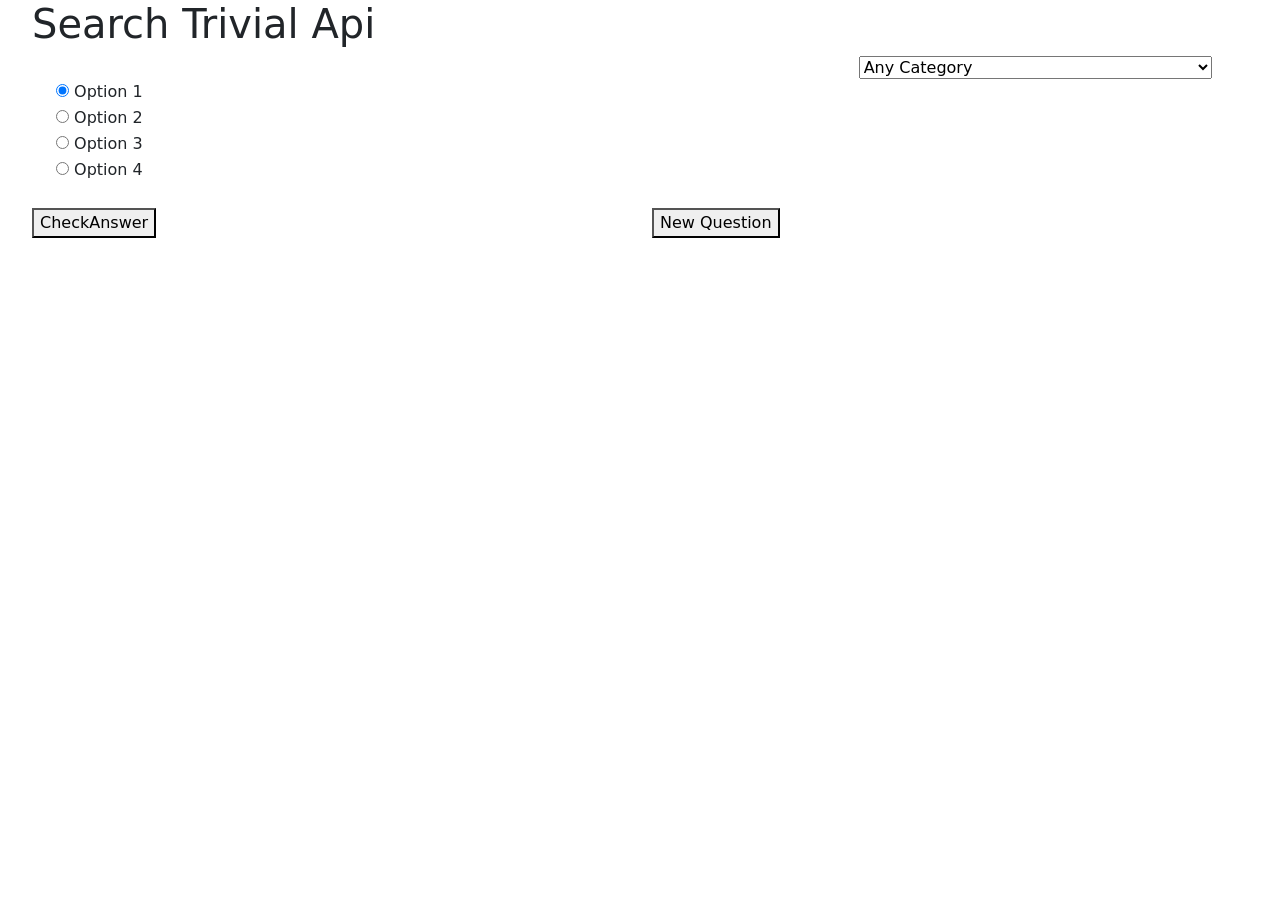
<file: 4.Javascript/practicaJs-main/docs/index.html>
<!DOCTYPE html>
<head>
<title>Trivial Api</title>

<link href="https://cdn.jsdelivr.net/npm/bootstrap@5.1.3/dist/css/bootstrap.min.css" rel="stylesheet" integrity="sha384-1BmE4kWBq78iYhFldvKuhfTAU6auU8tT94WrHftjDbrCEXSU1oBoqyl2QvZ6jIW3" crossorigin="anonymous">


</head>

<body style="margin-left: 2em; margin-right: 2em;">
    
<script src="https://cdn.jsdelivr.net/npm/bootstrap@5.1.3/dist/js/bootstrap.bundle.min.js" integrity="sha384-ka7Sk0Gln4gmtz2MlQnikT1wXgYsOg+OMhuP+IlRH9sENBO0LRn5q+8nbTov4+1p" crossorigin="anonymous"></script>



<h1>Search Trivial Api</h1>
<div class="row">
    <div class="col-8">
        <p id="question"></p>
    </div>

    <div class="col-4">
        <select name="topic" id="topic">
			<option value="any">Any Category</option>
			<option value="0">General Knowledge</option>
            <option value="1">Entertainment: Books</option>
            <option value="2">Entertainment: Film</option>
            <option value="3">Entertainment: Music</option>
            <option value="4">Entertainment: Musicals &amp; Theatres</option>
            <option value="5">Entertainment: Television</option>
            <option value="6">Entertainment: Video Games</option>
            <option value="7">Entertainment: Board Games</option>
            <option value="8">Science &amp; Nature</option>
            <option value="9">Science: Computers</option>
            <option value="10">Science: Mathematics</option>
            <option value="11">Mythology</option>
            <option value="12">Sports</option>
            <option value="13">Geography</option>
            <option value="14">History</option>
            <option value="15">Politics</option>
            <option value="16">Art</option>
            <option value="17">Celebrities</option>
            <option value="18">Animals</option>
            <option value="19">Vehicles</option>
            <option value="20">Entertainment: Comics</option>
            <option value="21">Science: Gadgets</option>
            <option value="22">Entertainment: Japanese Anime &amp; Manga</option>
            <option value="23">Entertainment: Cartoon &amp; Animations</option>		
        </select>
    </div>
    
</div>

<div class="row">

    <div class="col-8">

        <div class="form-check">
            <input type="radio" class="form-check-label" name="option" id="option1" value="option1" checked="checked">
            <label for="option1" class="form-check-label" id="lbl1">
                Option 1
            </label>
        </div>
        <div class="form-check">
            <input type="radio" class="form-check-label" name="option" id="option2" value="opntion2">
            <label for="option2" class="form-check-label" id="lbl2">
                Option 2
            </label>        
        </div>
        <div class="form-check">
            <input type="radio" class="form-check-label" name="option" id="option3" value="opntion3">
            <label for="option3" class="form-check-label" id="lbl3">
                Option 3
            </label>        
        </div>
        <div class="form-check">
            <input type="radio" class="form-check-label" name="option" id="option4" value="opntion4">
            <label for="option4" class="form-check-label" id="lbl4">
                Option 4
            </label>        
        </div>
    </div>

    <div class="col-4"></div>

</div>

<br>    

<div class="row">
    <div class="col-6">
        <button type="submit" onclick="checkAnswer()">CheckAnswer</button>
    </div>

    <div class="col-6">
        <button type="submit" onclick="getQuestion()">New Question</button>
    </div>

</div>



<script src="./assets/trivial.js"></script>
</body>
</file>
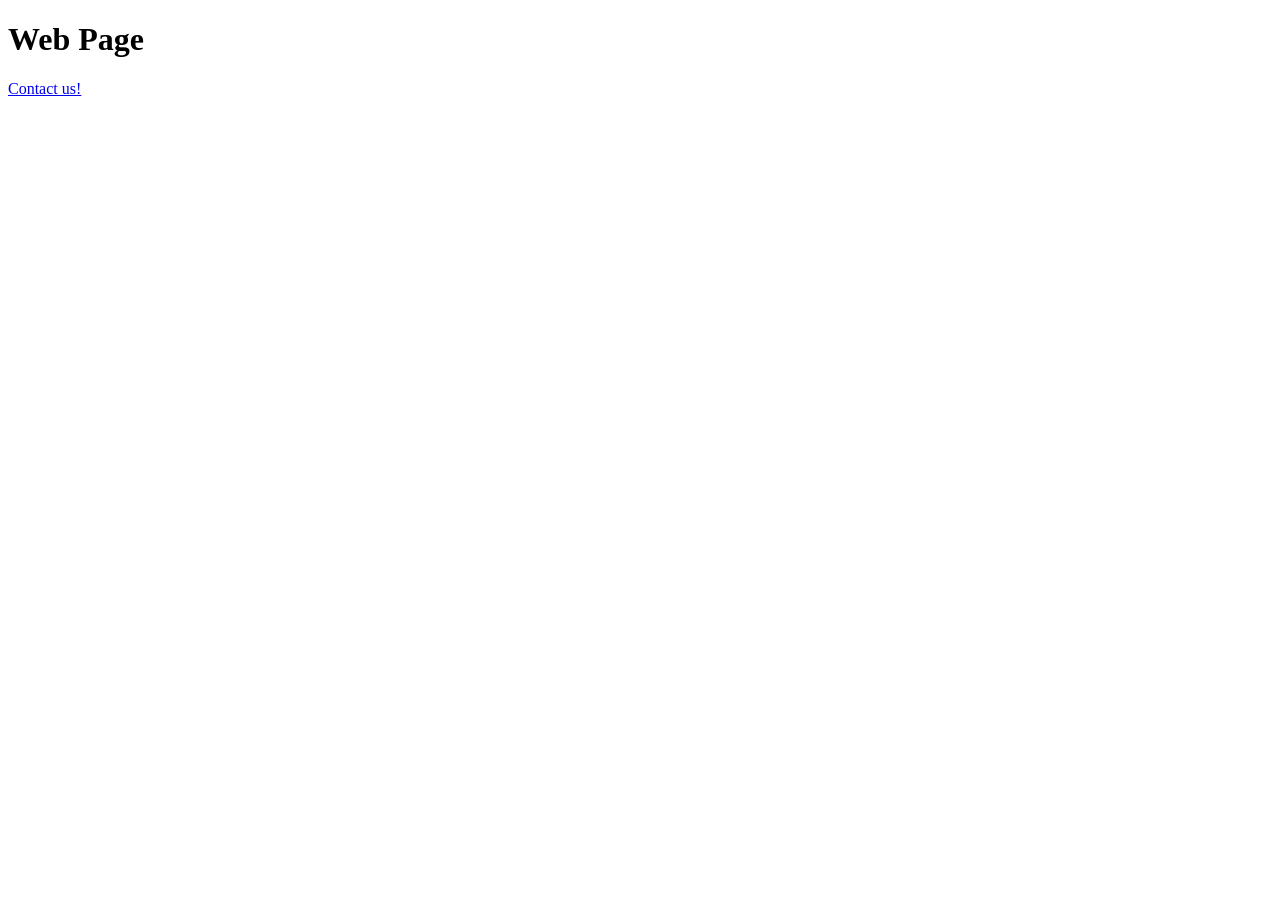
<file: 5.SpringBoot-Applications/PractiaSpringBoot-main/PractiaSpringBoot-main/target/classes/templates/index.html>
<!DOCTYPE html>


<head> 
    <title>Web Page</title>
    <meta http-equiv="Content-Type" content="text/html; charset=UTF-8" />
</head>

<body>
    <h1>Web Page</h1>

    <a href="/greeting">Contact us!</a>
</body>
</file>
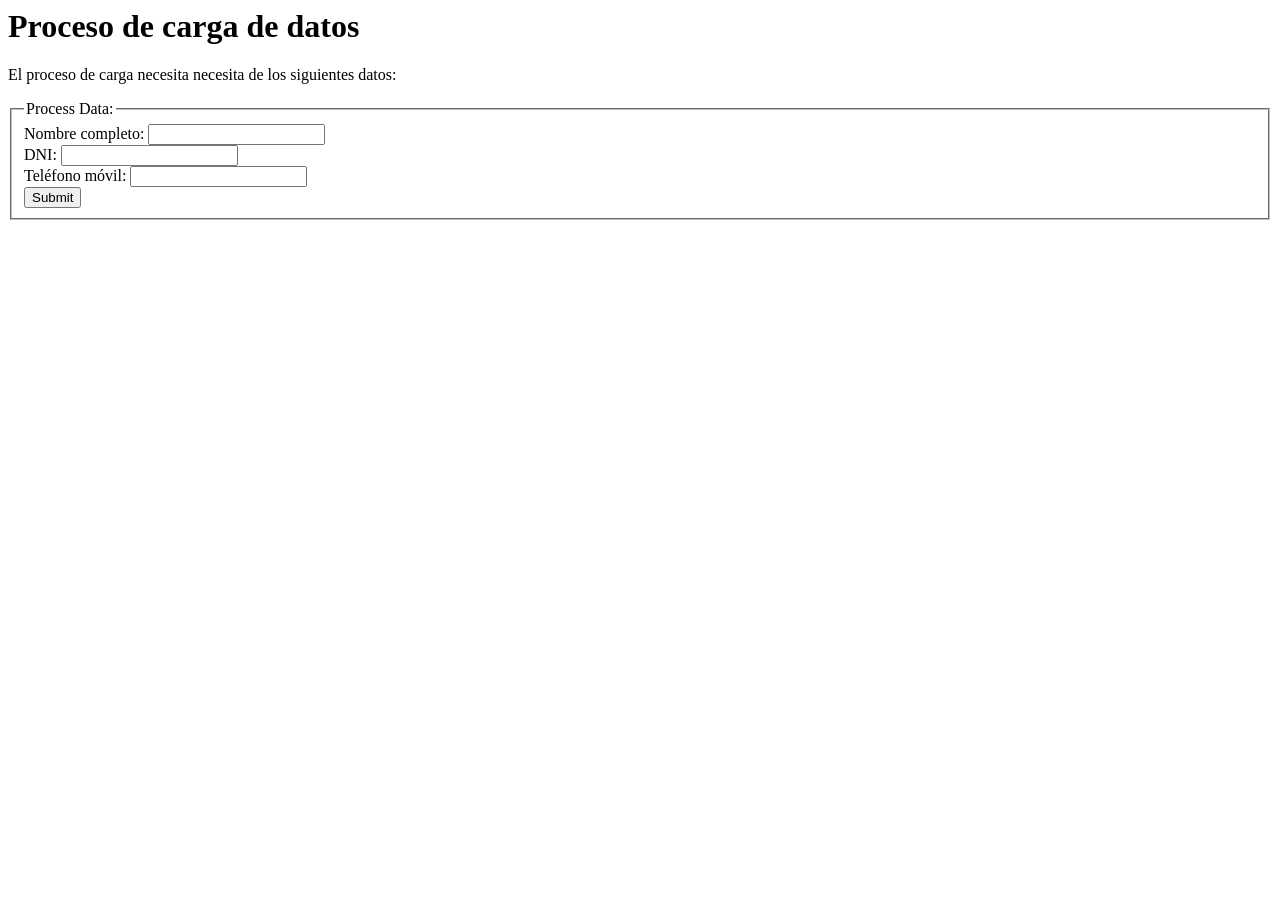
<file: 5.SpringBoot-Applications/Testing/PracticaSBTesting-main/practica-6/src/main/resources/static/index.html>
<html>
    <head>
        <meta charset="UTF-8">
    </head>
    <body>
        <h1>Proceso de carga de datos</h1>
        <p>
            El proceso de carga necesita necesita de los siguientes datos:
        </p>
        <form method="post"
              action="/api/v1/process-step1-legacy"
              enctype="application/x-www-form-urlencoded"
              onsubmit="return sendProcessStep1(event);">
            <fieldset>
                <legend>Process Data:</legend>
                <label for="fullName">Nombre completo:</label>
                <input type="text" id="fullName" name="fullName" /><br>
                <label for="dni">DNI:</label>
                <input type="text" id="dni" name="dni" /><br>
                <label for="telefono">Teléfono móvil:</label>
                <input type="text" id="telefono" name="telefono" /><br>
                <input type="submit">
            </fieldset>
        </form>
        <div id="feedback">

        </div>

        <script>
            function sendProcessStep1(event) {
                // Evitar que se envie el form
                event.preventDefault();

                var fullName = document.getElementById("fullName").value;
                var dni = document.getElementById("dni").value;
                var telefono = document.getElementById("telefono").value;

                const data = { fullName: fullName, dni: dni, telefono : telefono };
                const address = '/api/v1/process-step1';
                fetch(address, {
                    method: 'POST',
                    headers: {
                        'Content-Type': 'application/json'
                    },
                    body: JSON.stringify(data)
                    })
                    .then((response) => {
                      if (response.ok) {
                        return response.json();
                      }
                      throw new Error('Something went wrong');
                    })
                    .then(data => {
                        console.log(data);

                        if(data.result === "OK") {
                            document.getElementById("feedback").innerHTML = "<h1>Muchas gracias por enviar los datos. FETCH</h1><a href='javascript:location.reload()'>Recargar</a>";
                        } else {
                            document.getElementById("feedback").innerHTML = "<h1>Hemos tenido un problema con su solicitud.</h1><p>Revise los datos introducidos</p>";
                        }

                        console.log("Done");
                    })
                    .catch(error => console.error(error));
            };
        </script>
    </body>
</html>
</file>
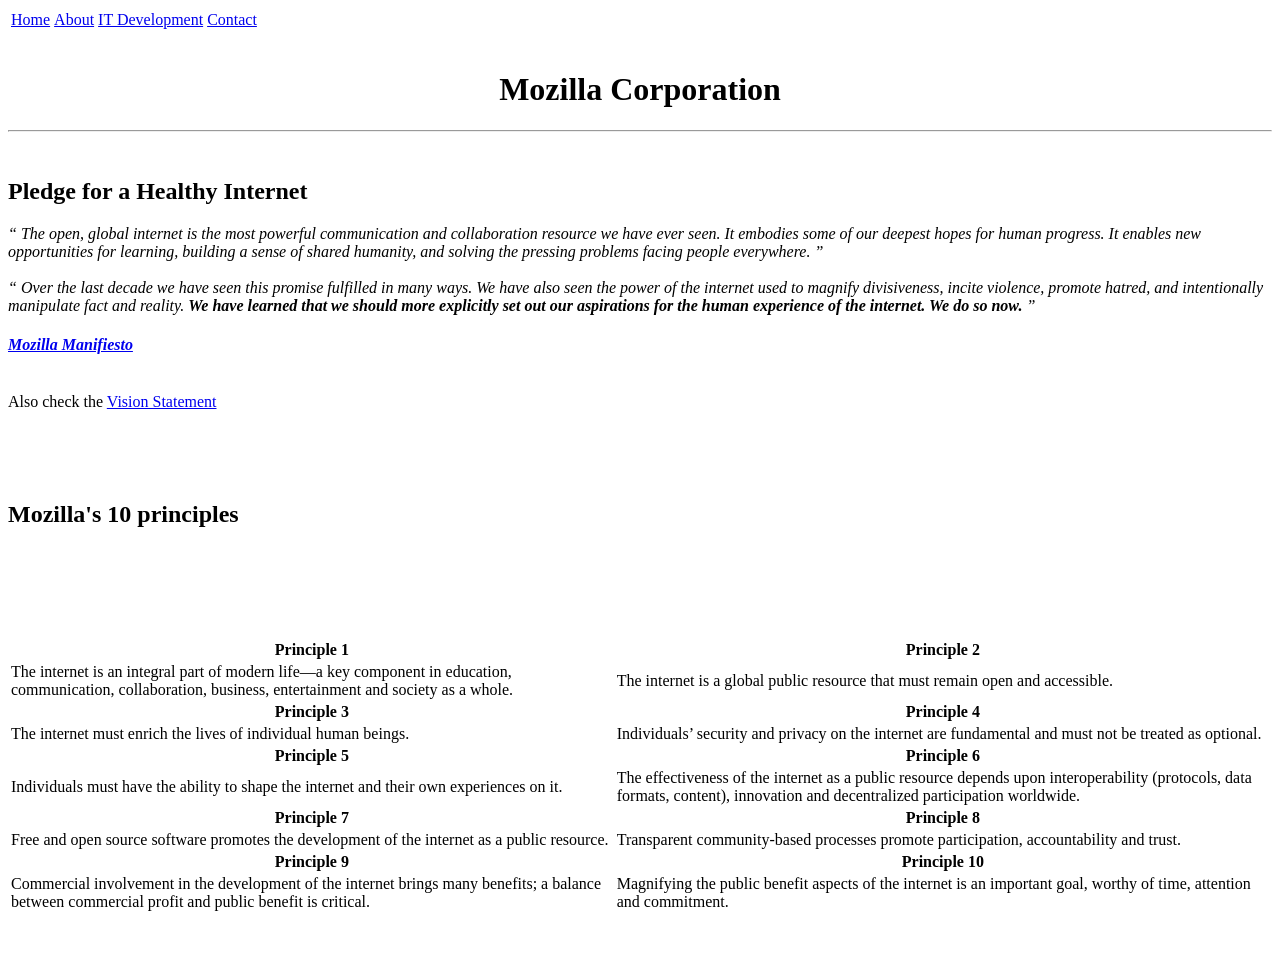
<file: 2.Html_web/practica-2-main/docs/Page1.html>
<!doctype html>
<html lang="en">
<head>
    <title>About</title>
    <meta charset="utf-8">
    <meta name="description" content="Html University project">
    <meta name="keywords" content="HTML, Firefox, About">
    <meta name="author" content="Jesus Lopez Lopez Neira">

    <table>
        <thead>
            <td><a href="./Index.html">Home</a></td>
            <td><a href="./Page1.html">About</a></td>
            <td><a href="./Page2.html">IT Development</a></td>
            <td><a href="./Page3.html">Contact</a></td>
        </thead>
    </table>
</head>
<body>
    <br>
    <!-- the center tag is deprecated due to the use of css-->
    <center>
    <h1> Mozilla Corporation</h1>
    </center>
    <hr>
    <br>
    <h2>Pledge for a Healthy Internet</h2>

    <p>
        <em>
            <q>
        The open, global internet is the most powerful
        communication and collaboration resource we
        have ever seen. It embodies some of our deepest
        hopes for human progress. It enables new
        opportunities for learning, building a sense of shared
        humanity, and solving the pressing problems facing
        people everywhere.
            </q>

        <br>
        <br>

            <q>
        Over the last decade we have seen this promise
        fulfilled in many ways. We have also seen the power
        of the internet used to magnify divisiveness, incite
        violence, promote hatred, and intentionally manipulate
        fact and reality. <b>We have learned that we should more
        explicitly set out our aspirations for the human
        experience of the internet. We do so now. </b>
            </q>
            <h4><a href="https://www.mozilla.org/en-US/about/manifesto/">Mozilla Manifiesto</a></h4>
        </em>
        <br>
        Also check the <a href="https://www.mozilla.org/en-US/mission/">Vision Statement</a>
    </p>
    <br>
    <br>
    <br>


    <h2>Mozilla's 10 principles</h2>
    <table>
        <tbody>
            <tr>
                <th>Principle 1 </th>
                <th>Principle 2 </th>
            </tr>
            <tr>
                <td>The internet is an integral part of
                    modern life—a key component in education,
                    communication, collaboration, business,
                    entertainment and society as a whole.</td>
                <td>
                    The internet is a global public resource
                    that must remain open and accessible.
                </td>
            </tr>
            <br>
            <tr>
                <th>Principle 3</th>
                <th>Principle 4</th>
            </tr>
            <tr>
                <td>
                    The internet must enrich the lives of
                    individual human beings.
                </td>
                <td>
                    Individuals’ security and privacy on the
                    internet are fundamental and must not be
                    treated as optional.
                </td>
            </tr>
            <br>
            <tr>
                <th>Principle 5</th>
                <th>Principle 6</th>
            </tr>
            <tr>
                <td>
                    Individuals must have the ability to shape
                    the internet and their own experiences on it.
                </td>
                <td>
                    The effectiveness of the internet as a
                    public resource depends upon interoperability
                    (protocols, data formats, content), innovation
                    and decentralized participation worldwide.
                </td>
            </tr>
            <br>
            <tr>
                <th>Principle 7</th>
                <th>Principle 8</th>
            </tr>
            <tr>
                <td>
                    Free and open source software promotes the
                    development of the internet as a public
                    resource.
                </td>
                <td>
                    Transparent community-based processes promote
                    participation, accountability and trust.
                </td>
            </tr>
            <br>
            <tr>
                <th>Principle 9</th>
                <th>Principle 10</th>
            </tr>
            <tr>
                <td>
                    Commercial involvement in the development of the
                    internet brings many benefits; a balance between
                    commercial profit and public benefit is critical.
                </td>
                <td>
                    Magnifying the public benefit aspects of the
                    internet is an important goal, worthy of time,
                    attention and commitment.
                </td>
            </tr>
            <br>
        </tbody>
    </table>

    <br>
    <br>

</body>
</html>
</file>
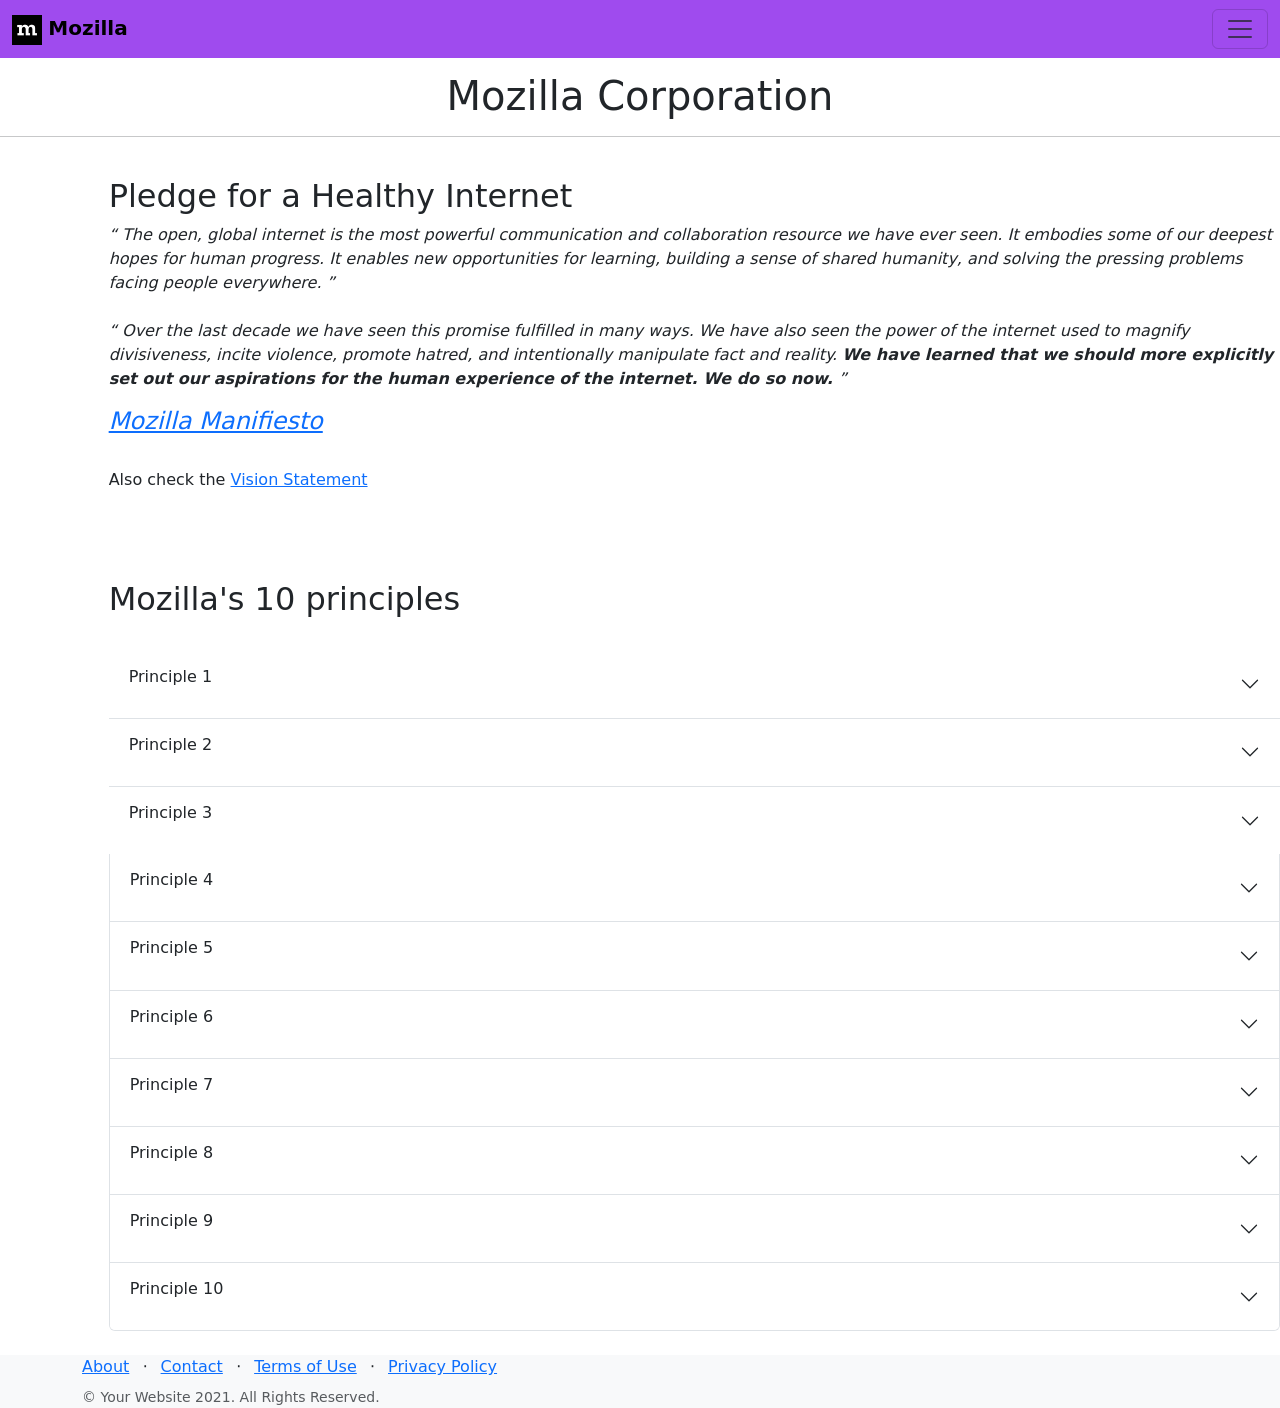
<file: 3.Adding_Css/PAT_practicaCSS-main/docs/Page1.html>
<!doctype html>
<html lang="en">
<head>
    <title>About</title>
    <meta charset="utf-8">
    <meta name="viewport" content="width=device-width, initial-scale=1">
    <meta name="description" content="Html University project">
    <meta name="keywords" content="HTML, Firefox, About">
    <meta name="author" content="Jesus Lopez Lopez Neira">

     <!-- Bootstrap CSS -->
     <link href="https://cdn.jsdelivr.net/npm/bootstrap@5.1.3/dist/css/bootstrap.min.css" rel="stylesheet" integrity="sha384-1BmE4kWBq78iYhFldvKuhfTAU6auU8tT94WrHftjDbrCEXSU1oBoqyl2QvZ6jIW3" crossorigin="anonymous">

  <style>

    h1{
      text-align: center;
    }

  </style>


</head>
<body>

      <!-- Optional JavaScript; choose one of the two! -->

    <!-- Option 1: Bootstrap Bundle with Popper -->
    <script src="https://cdn.jsdelivr.net/npm/bootstrap@5.1.3/dist/js/bootstrap.bundle.min.js" integrity="sha384-ka7Sk0Gln4gmtz2MlQnikT1wXgYsOg+OMhuP+IlRH9sENBO0LRn5q+8nbTov4+1p" crossorigin="anonymous"></script>


    <nav class="navbar navbar-light fixed-top" style="background-color: #9f4bee;">
        <div class="container-fluid">
          <a class="navbar-brand" href="https://www.mozilla.org/en-US/">
            <img src="[data-uri]" alt=""
            width="30" height="30">
            <strong>Mozilla</strong>
        </a>
            <button class="navbar-toggler" type="button" data-bs-toggle="offcanvas"
            data-bs-target="#offcanvasNavbar" aria-controls="offcanvasNavbar">
            <span class="navbar-toggler-icon"></span>
            </button>

            <div class="offcanvas offcanvas-end" tabindex="-1" id="offcanvasNavbar"
            aria-labelledby="offcanvasNavbarLabel">
                <div class="offcanvas-header">
                    <h5 class="offcanvas-title" id="offcanvasNavbarLabel">
                        Website Menu</h5>
                    <button type="button" class="btn-close text-reset" 
                        data-bs-dismiss="offcanvas" aria-label="Close"></button>
                </div>

                <div class="offcanvas-body">
                    <ul class="navbar-nav justify-content-end flex-grow-1 pe-3">
                        <li class="nav-item">
                            <a class="nav-link" href="./Index.html">
                                <h3>Home</h3>
                            </a>
                        </li>

                        <li class="nav-item">
                            <a class="nav-link" href="./Page1.html">
                                <h3>About</h3>
                            </a>
                        </li>

                        <li class="nav-item">
                            <a class="nav-link" href="./Page2.html">
                                <h3>Internet Development</h3>
                            </a>
                        </li>

                        <li class="nav-item">
                            <a class="nav-link" href="./Page3.html">
                                <h3>Contact</h3>
                            </a>
                        </li>
                    </ul>
                </div>
            </div>
        </div>
    </nav>


    <br>
    <br>
    <br>
    <!-- the center tag is deprecated due to the use of css-->

    <div class="body-container">

      <h1> Mozilla Corporation</h1>
      <hr>
      <br>

      <div class="row">

        <div class="col-1"></div>

        <div class="col">

          <h2>Pledge for a Healthy Internet</h2>
      
          <p>
              <em>
                  <q>
              The open, global internet is the most powerful
              communication and collaboration resource we
              have ever seen. It embodies some of our deepest
              hopes for human progress. It enables new
              opportunities for learning, building a sense of shared
              humanity, and solving the pressing problems facing
              people everywhere.
                  </q>
      
              <br>
              <br>
      
                  <q>
              Over the last decade we have seen this promise
              fulfilled in many ways. We have also seen the power
              of the internet used to magnify divisiveness, incite
              violence, promote hatred, and intentionally manipulate
              fact and reality. <b>We have learned that we should more
              explicitly set out our aspirations for the human
              experience of the internet. We do so now. </b>
                  </q>
                  <h4><a href="https://www.mozilla.org/en-US/about/manifesto/">Mozilla Manifiesto</a></h4>
              </em>
              <br>
              Also check the <a href="https://www.mozilla.org/en-US/mission/">Vision Statement</a>
          </p>

        </div>


      </div>
 
    <br>
    <br>
    <br>


    <div class="row">

      <div class="col-1"></div>

      <div class="col">

        <h2>Mozilla's 10 principles</h2>

        <br>
    
        <div class="accordion accordion-flush" id="accordionExample">
            
            <div class="accordion-item">
              <h2 class="accordion-header" id="headingOne" >
                <button class="accordion-button collapsed" type="button" data-bs-toggle="collapse" 
                data-bs-target="#collapseOne" aria-expanded="false" aria-controls="collapseOne">
                <p class="accordion-title">Principle 1</p>
                </button>
              </h2>
              <div id="collapseOne" class="accordion-collapse collapse" aria-labelledby="headingOne" data-bs-parent="#accordionExample">
                <div class="accordion-body">
                    <p class="text-principle">
                        The internet is an integral part of
                        modern life—a key component in education,
                        communication, collaboration, business,
                        entertainment and society as a whole.
                    </p>
                </div>
              </div>
            </div>
    
            <div class="accordion-item">
              <h2 class="accordion-header" id="headingTwo">
                <button class="accordion-button collapsed" type="button" data-bs-toggle="collapse" data-bs-target="#collapseTwo" aria-expanded="false" aria-controls="collapseTwo">
                  <p class="accordion-title" >Principle 2</p>
                </button>
              </h2>
              <div id="collapseTwo" class="accordion-collapse collapse" aria-labelledby="headingTwo" data-bs-parent="#accordionExample">
                <div class="accordion-body">
                    <p class="text-principle">
                        The internet is a global public resource
                        that must remain open and accessible.
                    </p>
                </div>
              </div>
            </div>
    
            <div class="accordion-item">
              <h2 class="accordion-header" id="headingThree">
                <button class="accordion-button collapsed" type="button" data-bs-toggle="collapse" data-bs-target="#collapseThree" aria-expanded="false" aria-controls="collapseThree">
                  <p class="accordion-title" >Principle 3</p>
                </button>
              </h2>
              <div id="collapseThree" class="accordion-collapse collapse" aria-labelledby="headingThree" data-bs-parent="#accordionExample">
                <div class="accordion-body">
                    <p class="text-principle">
                        The internet must enrich the lives of
                        individual human beings.
                    </p>
                </div>
              </div>
    
              <div class="accordion-item">
                <h2 class="accordion-header" id="headingFour" >
                  <button class="accordion-button collapsed" type="button" data-bs-toggle="collapse" 
                  data-bs-target="#collapseFour" aria-expanded="false" aria-controls="collapseFour">
                  <p class="accordion-title">Principle 4</p>
                  </button>
                </h2>
                <div id="collapseFour" class="accordion-collapse collapse" aria-labelledby="headingFour" data-bs-parent="#accordionExample">
                  <div class="accordion-body">
                    <p class="text-principle">
                        Individuals’ security and privacy on the
                        internet are fundamental and must not be
                        treated as optional.
                    </p>
                </div>
                </div>
              </div>
    
              <div class="accordion-item">
                <h2 class="accordion-header" id="headingFive" >
                  <button class="accordion-button collapsed" type="button" data-bs-toggle="collapse" 
                  data-bs-target="#collapseFive" aria-expanded="true" aria-controls="collapseFive">
                  <p class="accordion-title">Principle 5</p>
                  </button>
                </h2>
                <div id="collapseFive" class="accordion-collapse collapse" aria-labelledby="headingFive" data-bs-parent="#accordionExample">
                  <div class="accordion-body">
                    <p class="text-principle">
                        Individuals must have the ability to shape
                        the internet and their own experiences on it.
                    </p>
                </div>
                </div>
              </div>
    
              <div class="accordion-item">
                <h2 class="accordion-header" id="headingSix" >
                  <button class="accordion-button collapsed" type="button" data-bs-toggle="collapse" 
                  data-bs-target="#collapseSix" aria-expanded="true" aria-controls="collapseSix">
                  <p class="accordion-title">Principle 6</p>
                  </button>
                </h2>
                <div id="collapseSix" class="accordion-collapse collapse" aria-labelledby="headingSix" data-bs-parent="#accordionExample">
                    <div class="accordion-body">
                        <p class="text-principle">
                            The effectiveness of the internet as a
                            public resource depends upon interoperability
                            (protocols, data formats, content), innovation
                            and decentralized participation worldwide.
                        </p>
                    </div>
                </div>
              </div>
    
              <div class="accordion-item">
                <h2 class="accordion-header" id="headingSeven" >
                  <button class="accordion-button collapsed" type="button" data-bs-toggle="collapse" 
                  data-bs-target="#collapseSeven" aria-expanded="true" aria-controls="collapseSeven">
                  <p class="accordion-title">Principle 7</p>
                  </button>
                </h2>
                <div id="collapseSeven" class="accordion-collapse collapse" aria-labelledby="headingSeven" data-bs-parent="#accordionExample">
                  <div class="accordion-body">
                    <p class="text-principle">
                        Free and open source software promotes the
                        development of the internet as a public
                        resource.
                    </p>
                </div>
                </div>
              </div>
    
              <div class="accordion-item">
                <h2 class="accordion-header" id="headingEight" >
                  <button class="accordion-button collapsed" type="button" data-bs-toggle="collapse" 
                  data-bs-target="#collapseEight" aria-expanded="true" aria-controls="collapseEight">
                  <p class="accordion-title">Principle 8</p>
                  </button>
                </h2>
                <div id="collapseEight" class="accordion-collapse collapse" aria-labelledby="headingEight" data-bs-parent="#accordionExample">
                  <div class="accordion-body">
                    <p class="text-principle">
                        Transparent community-based processes promote
                        participation, accountability and trust.
                    </p>
                </div>
                </div>
              </div>
    
              <div class="accordion-item">
                <h2 class="accordion-header" id="headingNine" >
                  <button class="accordion-button collapsed" type="button" data-bs-toggle="collapse" 
                  data-bs-target="#collapseNine" aria-expanded="true" aria-controls="collapseNine">
                  <p class="accordion-title">Principle 9</p>
                  </button>
                </h2>
                <div id="collapseNine" class="accordion-collapse collapse" aria-labelledby="headingNine" data-bs-parent="#accordionExample">
                  <div class="accordion-body">
                    <p class="text-principle">
                        Commercial involvement in the development of the
                        internet brings many benefits; a balance between
                        commercial profit and public benefit is critical.
                    </p>
                </div>
                </div>
              </div>
    
              <div class="accordion-item">
                <h2 class="accordion-header" id="headingTen" >
                  <button class="accordion-button collapsed" type="button" data-bs-toggle="collapse" 
                  data-bs-target="#collapseTen" aria-expanded="true" aria-controls="collapseTen">
                  <p class="accordion-title">Principle 10</p>
                  </button>
                </h2>
                <div id="collapseTen" class="accordion-collapse collapse" aria-labelledby="headingTen" data-bs-parent="#accordionExample">
                  <div class="accordion-body">
                    <p class="text-principle">
                        Magnifying the public benefit aspects of the
                        internet is an important goal, worthy of time,
                        attention and commitment.
                    </p>
                </div>
                </div>
              </div>
    
            </div>
          </div>
    

      </div>


    </div>

 

    <br>

    <footer class="footer bg-light">
        <div class="container">
            <div class="row">
                <div class="col-lg-6 h-100 text-center text-lg-start my-auto">
                    <ul class="list-inline mb-2">
                        <li class="list-inline-item"><a href="#!">About</a></li>
                        <li class="list-inline-item">⋅</li>
                        <li class="list-inline-item"><a href="#!">Contact</a></li>
                        <li class="list-inline-item">⋅</li>
                        <li class="list-inline-item"><a href="#!">Terms of Use</a></li>
                        <li class="list-inline-item">⋅</li>
                        <li class="list-inline-item"><a href="#!">Privacy Policy</a></li>
                    </ul>
                    <p class="text-muted small mb-4 mb-lg-0">&copy; Your Website 2021. All Rights Reserved.</p>
                </div>
                <div class="col-lg-6 h-100 text-center text-lg-end my-auto">
                    <ul class="list-inline mb-0">
                        <li class="list-inline-item me-4">
                            <a href="#!"><i class="bi-facebook fs-3"></i></a>
                        </li>
                        <li class="list-inline-item me-4">
                            <a href="#!"><i class="bi-twitter fs-3"></i></a>
                        </li>
                        <li class="list-inline-item">
                            <a href="#!"><i class="bi-instagram fs-3"></i></a>
                        </li>
                    </ul>
                </div>
            </div>
        </div>
    </footer>

</body>
</html>
</file>
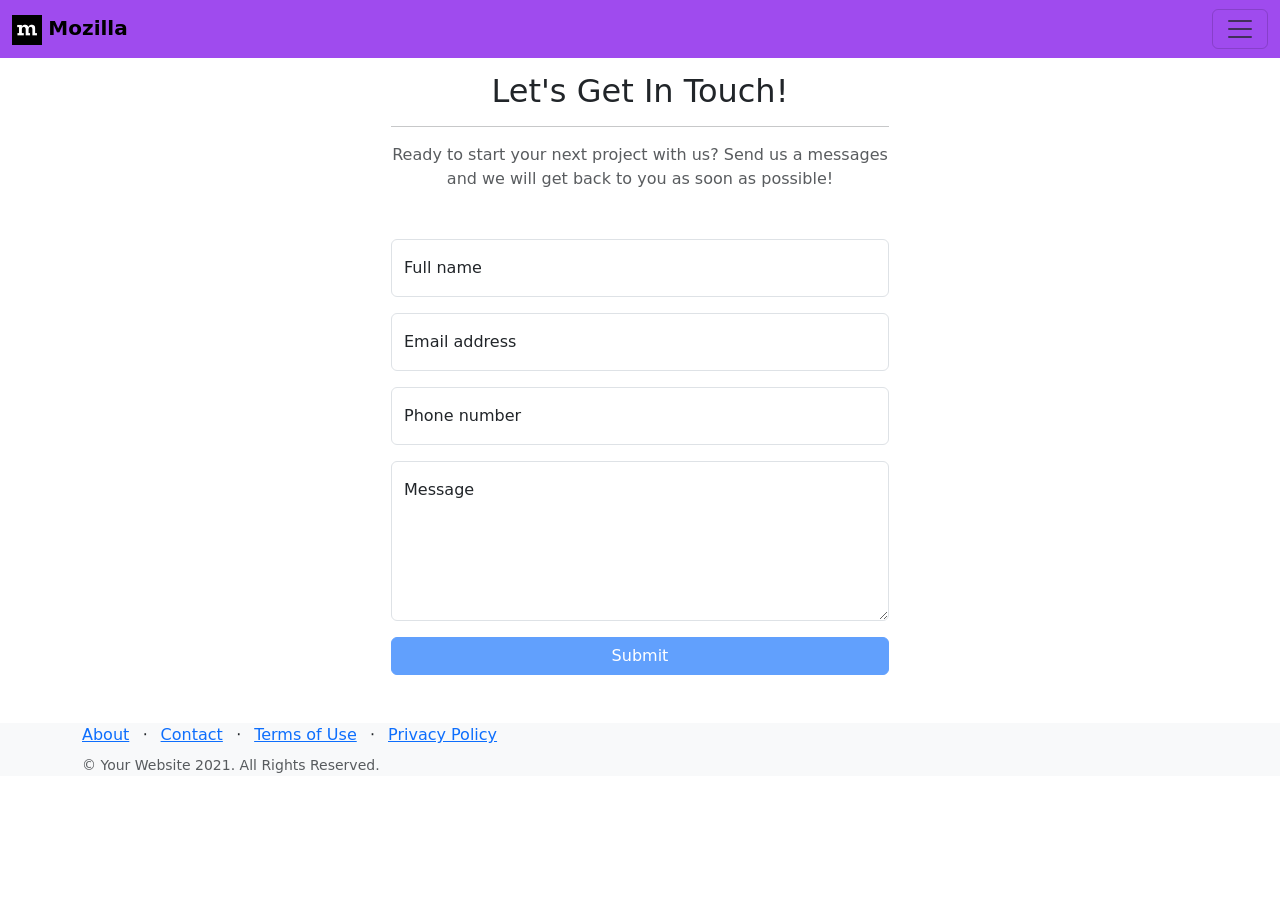
<file: 3.Adding_Css/PAT_practicaCSS-main/docs/Page3.html>
<!DOCTYPE html>
<head>
    <title>Contact</title>
    <meta charset="utf-8">
    <meta name="viewport" content="width=device-width, initial-scale=1">
    <meta name="description" content="Html University project">
    <meta name="keywords" content="HTML, Firefox, Contact">
    <meta name="author" content="Jesus Lopez Lopez Neira">

     <!-- Bootstrap CSS -->
     <link href="https://cdn.jsdelivr.net/npm/bootstrap@5.1.3/dist/css/bootstrap.min.css" rel="stylesheet" integrity="sha384-1BmE4kWBq78iYhFldvKuhfTAU6auU8tT94WrHftjDbrCEXSU1oBoqyl2QvZ6jIW3" crossorigin="anonymous">


    

</head>


<body>


    
      <!-- Optional JavaScript; choose one of the two! -->

    <!-- Option 1: Bootstrap Bundle with Popper -->
    <script src="https://cdn.jsdelivr.net/npm/bootstrap@5.1.3/dist/js/bootstrap.bundle.min.js" integrity="sha384-ka7Sk0Gln4gmtz2MlQnikT1wXgYsOg+OMhuP+IlRH9sENBO0LRn5q+8nbTov4+1p" crossorigin="anonymous"></script>


<nav class="navbar navbar-light fixed-top" style="background-color: #9f4bee;">
    <div class="container-fluid">
        <a class="navbar-brand" href="https://www.mozilla.org/en-US/">
            <img src="[data-uri]" alt=""
            width="30" height="30">
            <strong>Mozilla</strong>
        </a>
        <button class="navbar-toggler" type="button" data-bs-toggle="offcanvas"
        data-bs-target="#offcanvasNavbar" aria-controls="offcanvasNavbar">
        <span class="navbar-toggler-icon"></span>
        </button>

        <div class="offcanvas offcanvas-end" tabindex="-1" id="offcanvasNavbar"
        aria-labelledby="offcanvasNavbarLabel">
            <div class="offcanvas-header">
                <h5 class="offcanvas-title" id="offcanvasNavbarLabel">
                    Website Menu</h5>
                <button type="button" class="btn-close text-reset" 
                    data-bs-dismiss="offcanvas" aria-label="Close"></button>
            </div>

            <div class="offcanvas-body">
                <ul class="navbar-nav justify-content-end flex-grow-1 pe-3">
                    <li class="nav-item">
                        <a class="nav-link" href="./Index.html">
                            <h3>Home</h3>
                        </a>
                    </li>

                    <li class="nav-item">
                        <a class="nav-link" href="./Page1.html">
                            <h3>About</h3>
                        </a>
                    </li>

                    <li class="nav-item">
                        <a class="nav-link" href="./Page2.html">
                            <h3>Internet Development</h3>
                        </a>
                    </li>

                    <li class="nav-item">
                        <a class="nav-link" href="./Page3.html">
                            <h3>Contact</h3>
                        </a>
                    </li>
                </ul>
            </div>
        </div>
    </div>
</nav>

<br>


    <br>
    <br>

        <!-- Contact-->
        <section class="page-section" id="contact">
            <div class="container px-4 px-lg-5">
                <div class="row gx-4 gx-lg-5 justify-content-center">
                    <div class="col-lg-8 col-xl-6 text-center">
                        <h2 class="mt-0">Let's Get In Touch!</h2>
                        <hr class="divider" />
                        <p class="text-muted mb-5">Ready to start your next project with us? Send us a messages and we will get back to you as soon as possible!</p>
                    </div>
                </div>
                <div class="row gx-4 gx-lg-5 justify-content-center mb-5">
                    <div class="col-lg-6">
                        <!-- * * * * * * * * * * * * * * *-->
                        <!-- * * SB Forms Contact Form * *-->
                        <!-- * * * * * * * * * * * * * * *-->
                        <!-- This form is pre-integrated with SB Forms.-->
                        <!-- To make this form functional, sign up at-->
                        <!-- https://startbootstrap.com/solution/contact-forms-->
                        <!-- to get an API token!-->
                        <form id="contactForm" data-sb-form-api-token="API_TOKEN">
                            <!-- Name input-->
                            <div class="form-floating mb-3">
                                <input class="form-control" id="name" type="text" placeholder="Enter your name..." data-sb-validations="required" />
                                <label for="name">Full name</label>
                                <div class="invalid-feedback" data-sb-feedback="name:required">A name is required.</div>
                            </div>
                            <!-- Email address input-->
                            <div class="form-floating mb-3">
                                <input class="form-control" id="email" type="email" placeholder="name@example.com" data-sb-validations="required,email" />
                                <label for="email">Email address</label>
                                <div class="invalid-feedback" data-sb-feedback="email:required">An email is required.</div>
                                <div class="invalid-feedback" data-sb-feedback="email:email">Email is not valid.</div>
                            </div>
                            <!-- Phone number input-->
                            <div class="form-floating mb-3">
                                <input class="form-control" id="phone" type="tel" placeholder="(123) 456-7890" data-sb-validations="required" />
                                <label for="phone">Phone number</label>
                                <div class="invalid-feedback" data-sb-feedback="phone:required">A phone number is required.</div>
                            </div>
                            <!-- Message input-->
                            <div class="form-floating mb-3">
                                <textarea class="form-control" id="message" type="text" placeholder="Enter your message here..." style="height: 10rem" data-sb-validations="required"></textarea>
                                <label for="message">Message</label>
                                <div class="invalid-feedback" data-sb-feedback="message:required">A message is required.</div>
                            </div>
                            <!-- Submit success message-->
                            <!---->
                            <!-- This is what your users will see when the form-->
                            <!-- has successfully submitted-->
                            <div class="d-none" id="submitSuccessMessage">
                                <div class="text-center mb-3">
                                    <div class="fw-bolder">Form submission successful!</div>
                                    To activate this form, sign up at
                                    <br />
                                    <a href="https://startbootstrap.com/solution/contact-forms">https://startbootstrap.com/solution/contact-forms</a>
                                </div>
                            </div>
                            <!-- Submit error message-->
                            <!---->
                            <!-- This is what your users will see when there is-->
                            <!-- an error submitting the form-->
                            <div class="d-none" id="submitErrorMessage"><div class="text-center text-danger mb-3">Error sending message!</div></div>
                            <!-- Submit Button-->
                            <div class="d-grid"><button class="btn btn-primary btn-xl disabled" id="submitButton" type="submit">Submit</button></div>
                        </form>
                    </div>
                </div>
            </div>
        </section>


        <footer class="footer bg-light">
            <div class="container">
                <div class="row">
                    <div class="col-lg-6 h-100 text-center text-lg-start my-auto">
                        <ul class="list-inline mb-2">
                            <li class="list-inline-item"><a href="#!">About</a></li>
                            <li class="list-inline-item">⋅</li>
                            <li class="list-inline-item"><a href="#!">Contact</a></li>
                            <li class="list-inline-item">⋅</li>
                            <li class="list-inline-item"><a href="#!">Terms of Use</a></li>
                            <li class="list-inline-item">⋅</li>
                            <li class="list-inline-item"><a href="#!">Privacy Policy</a></li>
                        </ul>
                        <p class="text-muted small mb-4 mb-lg-0">&copy; Your Website 2021. All Rights Reserved.</p>
                    </div>
                    <div class="col-lg-6 h-100 text-center text-lg-end my-auto">
                        <ul class="list-inline mb-0">
                            <li class="list-inline-item me-4">
                                <a href="#!"><i class="bi-facebook fs-3"></i></a>
                            </li>
                            <li class="list-inline-item me-4">
                                <a href="#!"><i class="bi-twitter fs-3"></i></a>
                            </li>
                            <li class="list-inline-item">
                                <a href="#!"><i class="bi-instagram fs-3"></i></a>
                            </li>
                        </ul>
                    </div>
                </div>
            </div>
        </footer>

</body>
</file>
